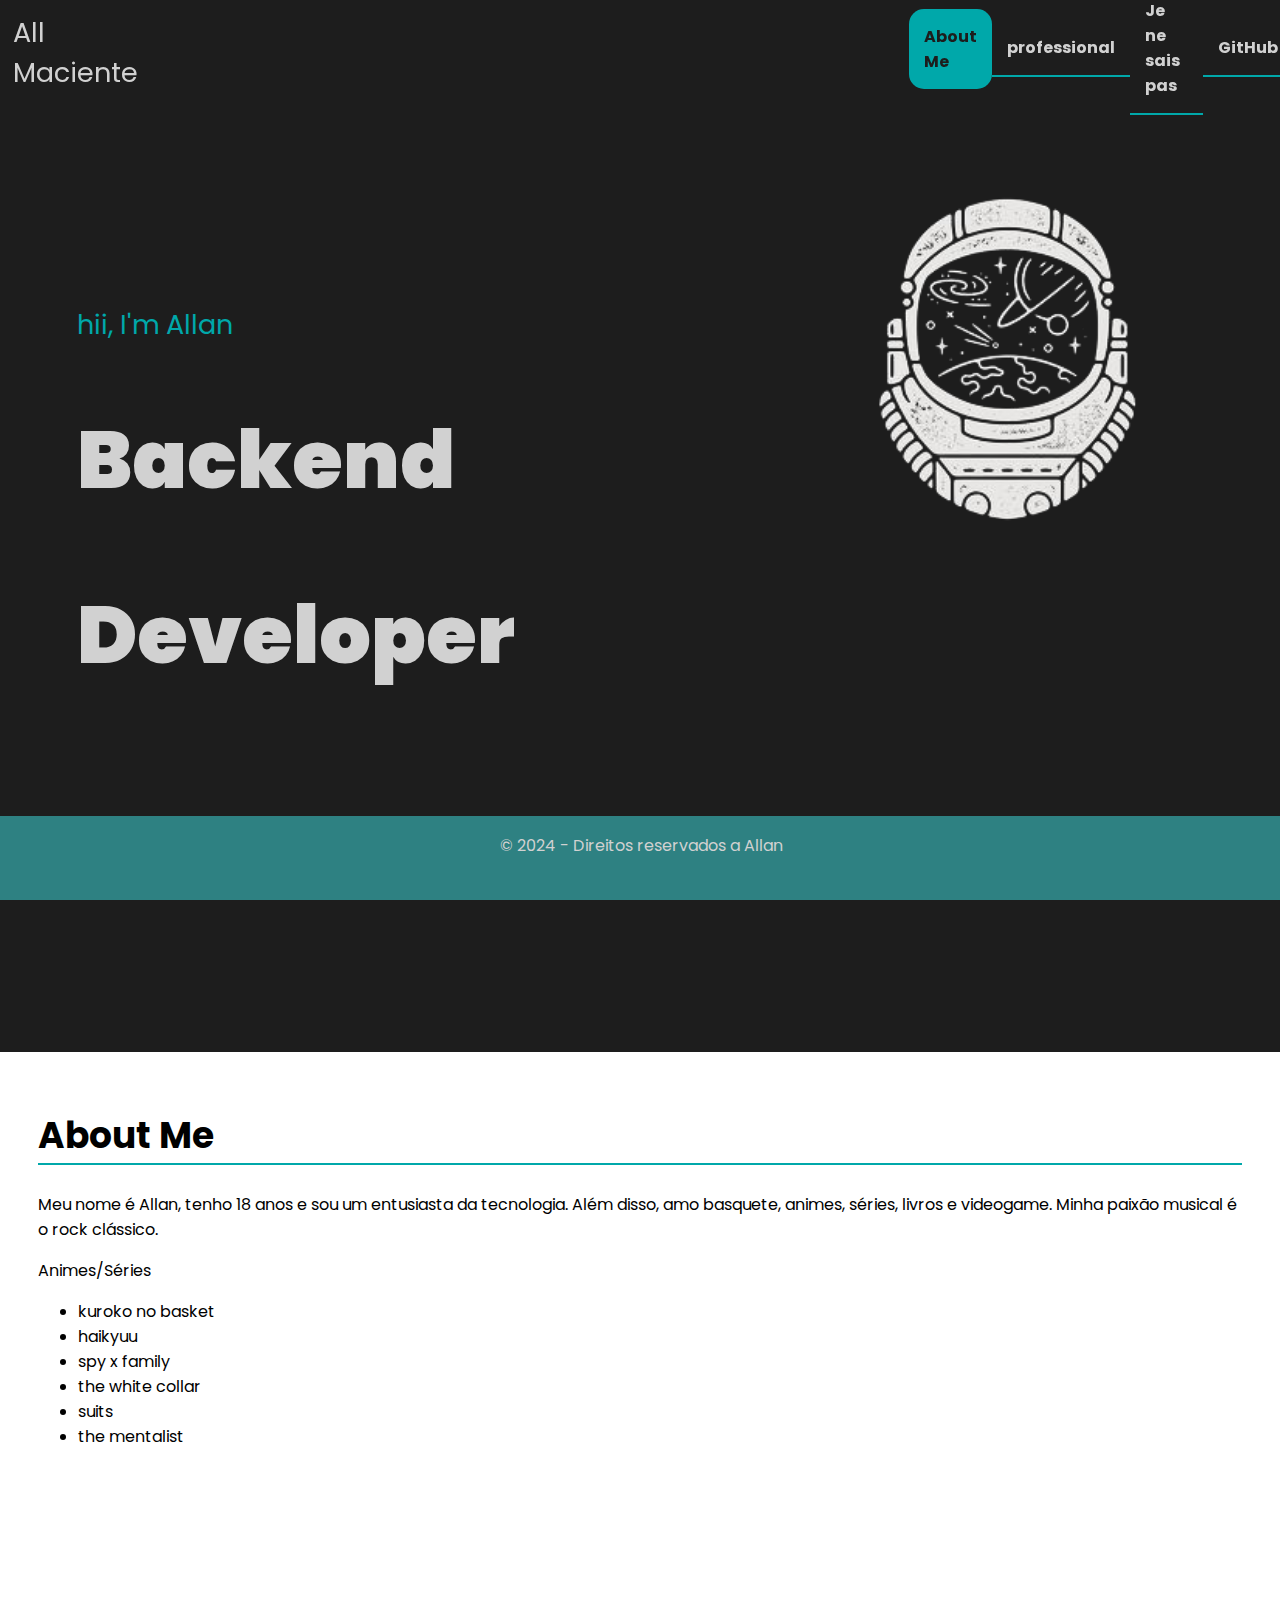
<file: index.html>
<!DOCTYPE html>
<html lang="pt-br">
<head>
    <meta charset="UTF-8">
    <meta http-equiv="X-UA-Compatible" content="IE=edge">
    <meta name="viewport" content="width=device-width, initial-scale=1.0">
    <!-- <link rel="stylesheet" href="https://meyerweb.com/eric/tools/css/reset/reset.css"> -->
    <link href='https://fonts.googleapis.com/css?family=Poppins' rel='stylesheet'>
    <link rel="stylesheet" href="./styles/index.css">
    <link rel="stylesheet" href="./styles/base.css">
    <title>All Maciente</title>
</head>
<body>
    <header>
        <div class="title">
            <h3>All</h3>
            <h3>Maciente</h3>
        </div>
        <nav>
            <a href="" class="this">About Me</a>
            <a href="./page2.html">professional</a>
            <a href="./page3.html">Je ne sais pas</a>
            <a href="http://github.com/AllMaciente">GitHub</a>
        </nav>
    </header>
    <main>
        <section class="start">
            <div class="name">
                <div>
                    <h3>hii, I'm Allan</h3>
                    <h1>Backend</h1>
                    <h1>Developer</h1>
                </div>
            </div>
            <div class="sideImage">
                <img src="./assets/79ac4930ffe9b2b18c0d17ef7d32a5bf-removebg-preview.png" alt="astronauta">
            </div>
    </section>
    <section>
        <h2>About Me</h2>
        <p>Meu nome é Allan, tenho 18 anos e sou um entusiasta da tecnologia. Além disso, amo basquete, animes, séries, livros e videogame. Minha paixão musical é o rock clássico.</p>
        <h3>Animes/Séries</h3>
        <ul>
            <li>kuroko no basket</li>
            <li>haikyuu</li>
            <li>spy x family</li>
            <li>the white collar</li>
            <li>suits</li>
            <li>the mentalist</li>
        </ul>
    </section>
    <section class="NEM">
        <iframe width="560" height="315" src="https://www.youtube.com/embed/F7oh6OmpJmA?si=UQt2xyYIfg2DdvEk" title="YouTube video player" frameborder="0" allow="accelerometer; autoplay; clipboard-write; encrypted-media; gyroscope; picture-in-picture; web-share" referrerpolicy="strict-origin-when-cross-origin" allowfullscreen></iframe>
    </section>
</main>
<footer>
    <p> &copy; 2024 - Direitos reservados a Allan </p>
    <span>Ksszn</span>
</footer>
</body>
</html>
</file>
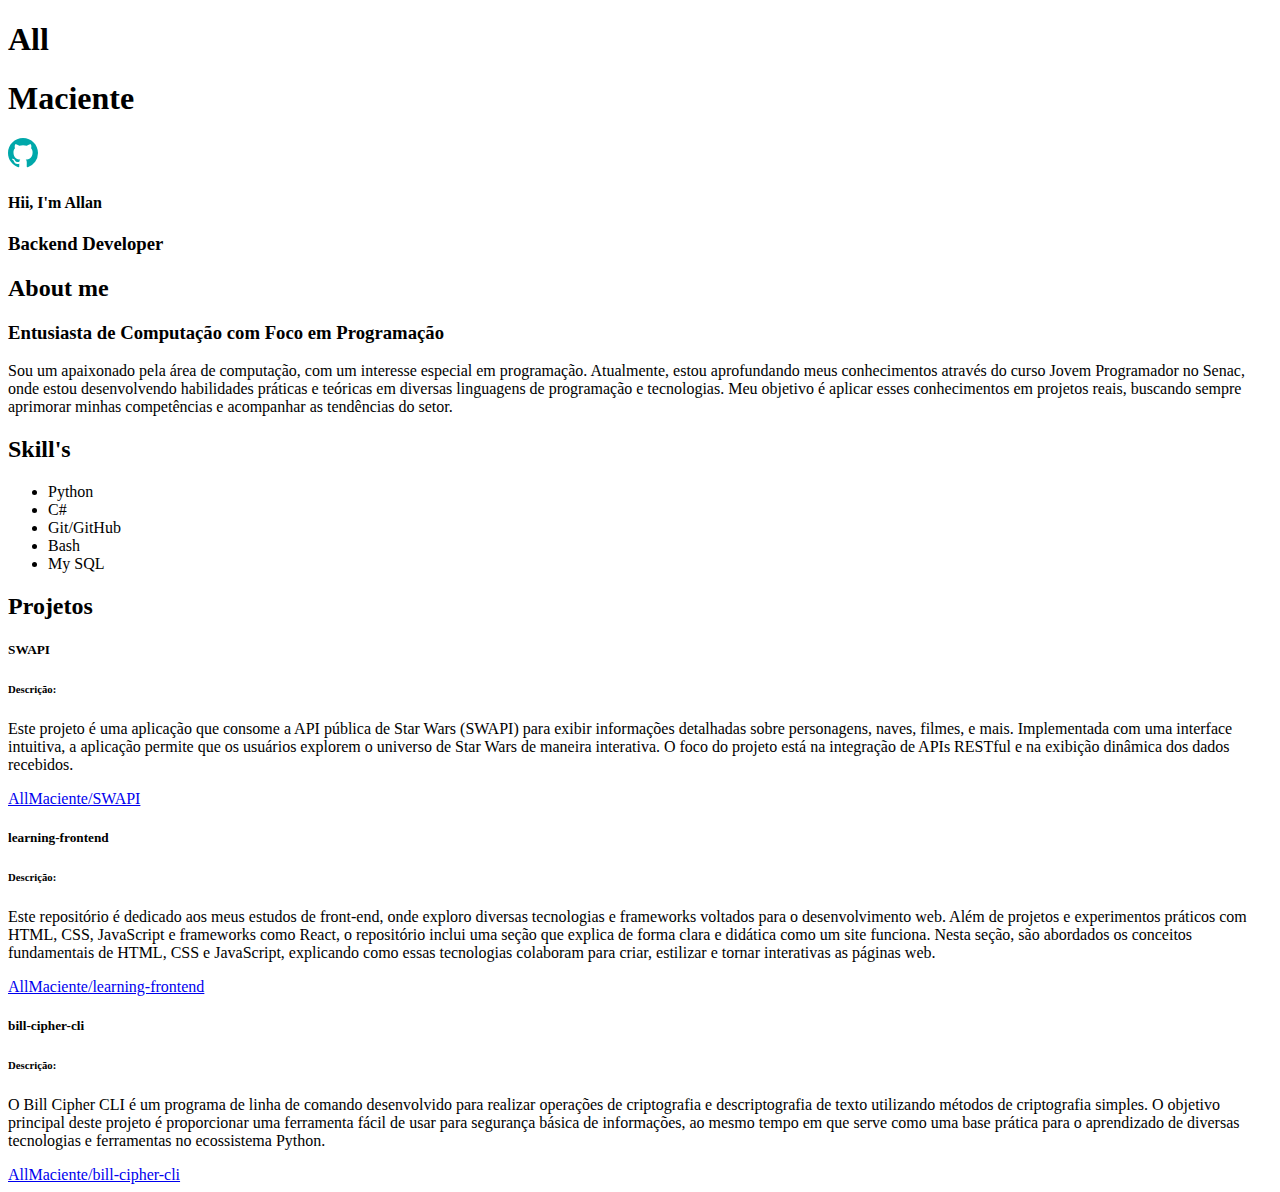
<file: a.html>
<!DOCTYPE html>
<html lang="pt-br">
<head>
    <meta charset="UTF-8">
    <meta http-equiv="X-UA-Compatible" content="IE=edge">
    <link rel="stylesheet" href="https://meyerweb.com/eric/tools/css/reset/reset.css">
    <meta name="viewport" content="width=device-width, initial-scale=1.0">
    <title>All Maciente</title>
</head>
<body>
    <head>
        <div class="title">
            <h1>All</h1>
            <h1>Maciente</h1>
        </div>
        <nav>
            <a href="https://github.com/AllMaciente"><svg xmlns="http://www.w3.org/2000/svg" width="30" height="30" fill="#00a8aa" class="bi bi-github" viewBox="0 0 16 16">
                <path d="M8 0C3.58 0 0 3.58 0 8c0 3.54 2.29 6.53 5.47 7.59.4.07.55-.17.55-.38 0-.19-.01-.82-.01-1.49-2.01.37-2.53-.49-2.69-.94-.09-.23-.48-.94-.82-1.13-.28-.15-.68-.52-.01-.53.63-.01 1.08.58 1.23.82.72 1.21 1.87.87 2.33.66.07-.52.28-.87.51-1.07-1.78-.2-3.64-.89-3.64-3.95 0-.87.31-1.59.82-2.15-.08-.2-.36-1.02.08-2.12 0 0 .67-.21 2.2.82.64-.18 1.32-.27 2-.27s1.36.09 2 .27c1.53-1.04 2.2-.82 2.2-.82.44 1.1.16 1.92.08 2.12.51.56.82 1.27.82 2.15 0 3.07-1.87 3.75-3.65 3.95.29.25.54.73.54 1.48 0 1.07-.01 1.93-.01 2.2 0 .21.15.46.55.38A8.01 8.01 0 0 0 16 8c0-4.42-3.58-8-8-8"/>
              </svg></a>
        </nav>
    </head>
    <main>
        <section class="start">
            <aside>
                <h4>Hii, I'm Allan</h4>
                <h3>Backend Developer</h3>
            </aside>
        </section>
        <section>
            <h2>About me</h2>
            <h3>Entusiasta de Computação com Foco em Programação</h3>
            <p>Sou um apaixonado pela área de computação, com um interesse especial em programação. 
                Atualmente, estou aprofundando meus conhecimentos através do curso Jovem Programador no Senac,
                 onde estou desenvolvendo habilidades práticas e teóricas em diversas linguagens de programação e tecnologias. 
                 Meu objetivo é aplicar esses conhecimentos em projetos reais, buscando sempre aprimorar minhas 
                 competências e acompanhar as tendências do setor.</p>
        </section>
        <section>
            <h2>Skill's</h2>
            <ul>
                <li>Python</li>
                <li>C#</li>
                <li>Git/GitHub</li>
                <li>Bash</li>
                <li>My SQL</li>
            </ul>
        </section>
        <section>
            <h2>Projetos</h2>
            <div class="grid">
                <div class="card">
                    <h5>SWAPI</h5>
                    <h6>Descrição:</h6>
                    <p>Este projeto é uma aplicação que consome a API pública de Star Wars (SWAPI) para exibir informações detalhadas sobre personagens, 
                        naves, filmes, e mais. Implementada com uma interface intuitiva, a aplicação permite que os usuários explorem o universo de Star Wars 
                        de maneira interativa. O foco do projeto está na integração de APIs RESTful e na exibição dinâmica dos dados recebidos.</p>
                        
                        <a href="https://github.com/AllMaciente/SWAPI" class="github">AllMaciente/SWAPI</a>
                    </div>
                    <div class="card">
                        <h5>learning-frontend</h5>
                        <h6>Descrição:</h6>
                        <p>Este repositório é dedicado aos meus estudos de front-end, onde exploro diversas tecnologias e frameworks 
                        voltados para o desenvolvimento web. Além de projetos e experimentos práticos com HTML, CSS, JavaScript e frameworks como React,
                         o repositório inclui uma seção que explica de forma clara e didática como um site funciona. Nesta seção, são abordados os conceitos 
                         fundamentais de HTML, CSS e JavaScript, explicando como essas tecnologias colaboram para criar, estilizar e tornar interativas as páginas web. </p>

                    <a href="https://github.com/AllMaciente/learning-frontend" class="github">AllMaciente/learning-frontend</a>
                    </div>
                    <div class="card">
                        <h5>bill-cipher-cli</h5>
                        <h6>Descrição:</h6>
                        <p>O Bill Cipher CLI é um programa de linha de comando desenvolvido para realizar operações de criptografia e 
                            descriptografia de texto utilizando métodos de criptografia simples. O objetivo principal deste projeto é proporcionar uma
                             ferramenta fácil de usar para segurança básica de informações, ao mesmo tempo em que serve como uma base prática para o aprendizado 
                             de diversas tecnologias e ferramentas no ecossistema Python.</p>

                    <a href="https://github.com/AllMaciente/bill-cipher-cli" class="github">AllMaciente/bill-cipher-cli</a>
                    </div>
                </div>
            </div>
        </section>
    </main>
</body>
</html>
</file>
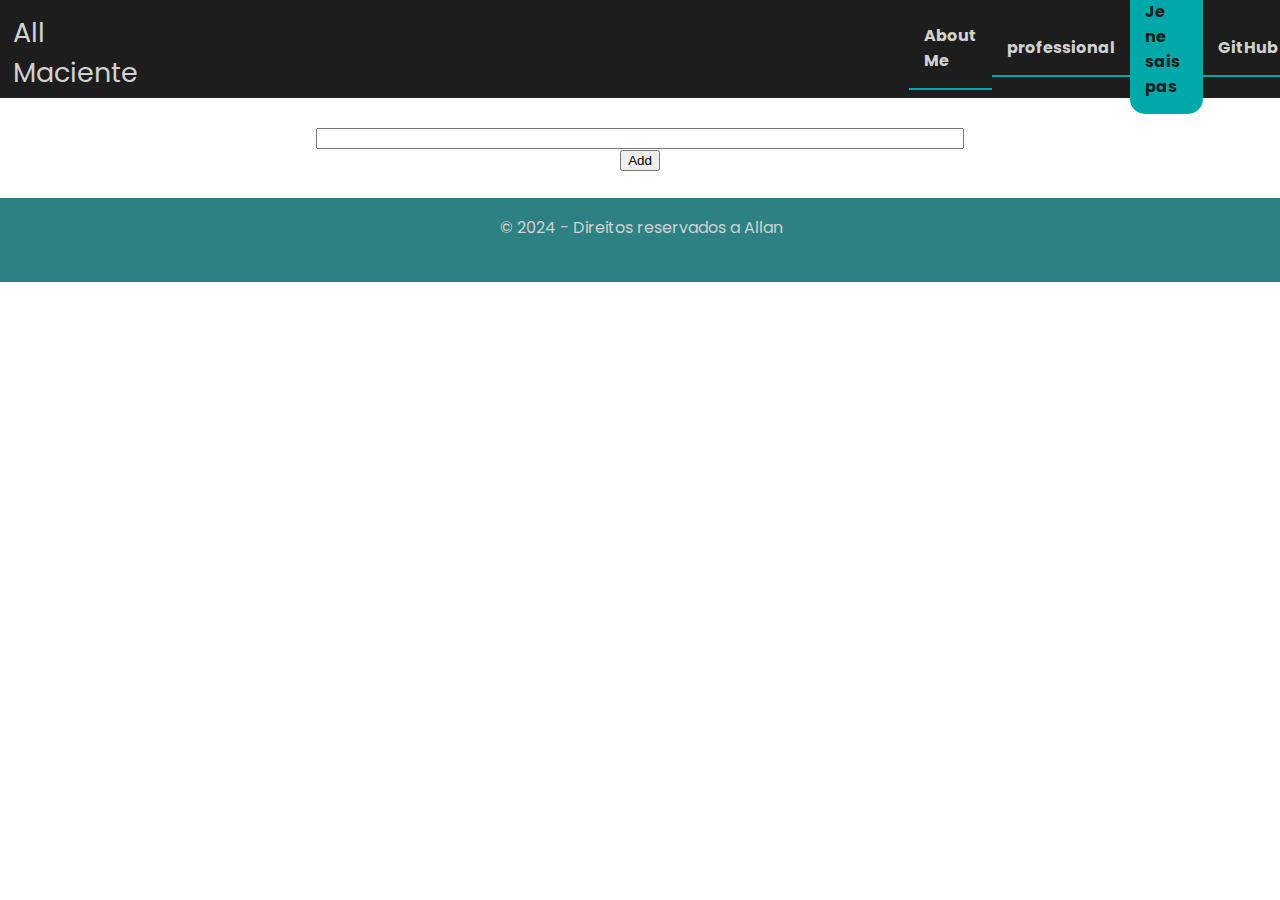
<file: page3.html>
<!DOCTYPE html>
<html lang="pt-br">
<head>
    <meta charset="UTF-8">
    <meta http-equiv="X-UA-Compatible" content="IE=edge">
    <meta name="viewport" content="width=device-width, initial-scale=1.0">
    <link rel="stylesheet" href="https://meyerweb.com/eric/tools/css/reset/reset.css">
    <link href='https://fonts.googleapis.com/css?family=Poppins' rel='stylesheet'>
    <link rel="stylesheet" href="./styles/page3.css">
    <link rel="stylesheet" href="./styles/base.css">
    <title>All Maciente</title>
</head>
<body>
    <header>
        <div class="title">
            <h3>All</h3>
            <h3>Maciente</h3>
        </div>
        <nav>
            <a href="./index.html" >About Me</a>
            <a href="./page2.html">professional</a>
            <a href="./page3.html"class="this">Je ne sais pas</a>
            <a href="http://github.com/AllMaciente">GitHub</a>
        </nav>
    </header>
    <main>
        <form>
            <input type="tarefa" id="tarefa">
        </form>
        <button onclick="addItem()">Add</button>
        <div id="add"></div>
    </main>
    <footer>
        <p> &copy; 2024 - Direitos reservados a Allan </p>
        <span>Ksszn</span>
    </footer>
    <script src="./aaa.js"></script>
</body>

</html>
</file>
<file: styles/index.css>
section.start{
    background-color: #1d1d1d;
    height: 100vh;
    width: 100vw;
    display: flex;
    flex-direction: row;
    display: flex;
}
.name{
    display: flex;
    flex-direction: row;
    margin-top: 20vh;
    margin-left: 3vw;
    flex: 1;
}
.name h3{
 color: #00a8aa;
 font-size: 3vh;
}
.name h1{
 color: #d1d1d1;
 font-size: 9vh;
 font-weight: 900;
}
.sideImage{
    flex:1;
}
.sideImage img{
    width: 100%;
}
section{
    padding: 3vh 3vw;
}
section h2{
    font-size: 4vh;
    border-bottom: 2px solid #00a8aa;
    margin-bottom: 3vh;
}

.NEM{
    display: flex;
    flex-direction: column;
    align-items: center;
}
iframe{
    width: 70vw;
    height: 39.38vw;
}
</file>
<file: styles/base.css>
html,body,h3{margin: 0;
	padding: 0;
	border: 0;
	font-size: 100%;
	font: inherit;
	vertical-align: baseline;}
body{
    font-family: 'Poppins';
}
header{
    width: 100%;
    position: sticky;
    display: flex;
    background-color: #1d1d1d;
    flex-direction: row;
    justify-content: space-between;
    padding: 1%;
    height: 8vh;
    top: 0;
}

header h3{
    color: #d1d1d1;
    font-size: 3vh;
}

header nav{
    width: 30vw;
    display: flex;
    flex-direction: row;
    justify-content: space-evenly;
    align-items: center;
}

header a{
    font-weight: bold   ;
    color: #d1d1d1;
    text-decoration: none;
    padding: 15px;
    border-bottom: 2px solid #00a8aa;
}
header a:hover{
    transition: all 1s;
    color: #00a8aa;
    text-decoration: none;
    padding: 15px;
    border-bottom: 2px solid #d1d1d1;
}
header a.this{
    transition: all 1s;
    color: #1d1d1d;
    border-bottom: none;
    background-color: #00a8aa;
    border-radius: 15px;
}
footer{
    background-color: #2E8182;
 text-align: center;
 color: #d1d1d1;
 padding: 1px;
 position: sticky;
 bottom: 0;
 width: 100%;
}
footer span{
    color: #2E8182;
}
</file>
<file: styles/page3.css>
main{
    margin: 3vh 3vw;
    display: flex;
    flex-direction: column;
    align-items: center;
}
input{
    width: 50vw;
}
h1{
    margin: 3vh 3vw;
    text-align: center;
    border-bottom: 3px solid #00a8aa;
}
</file>
